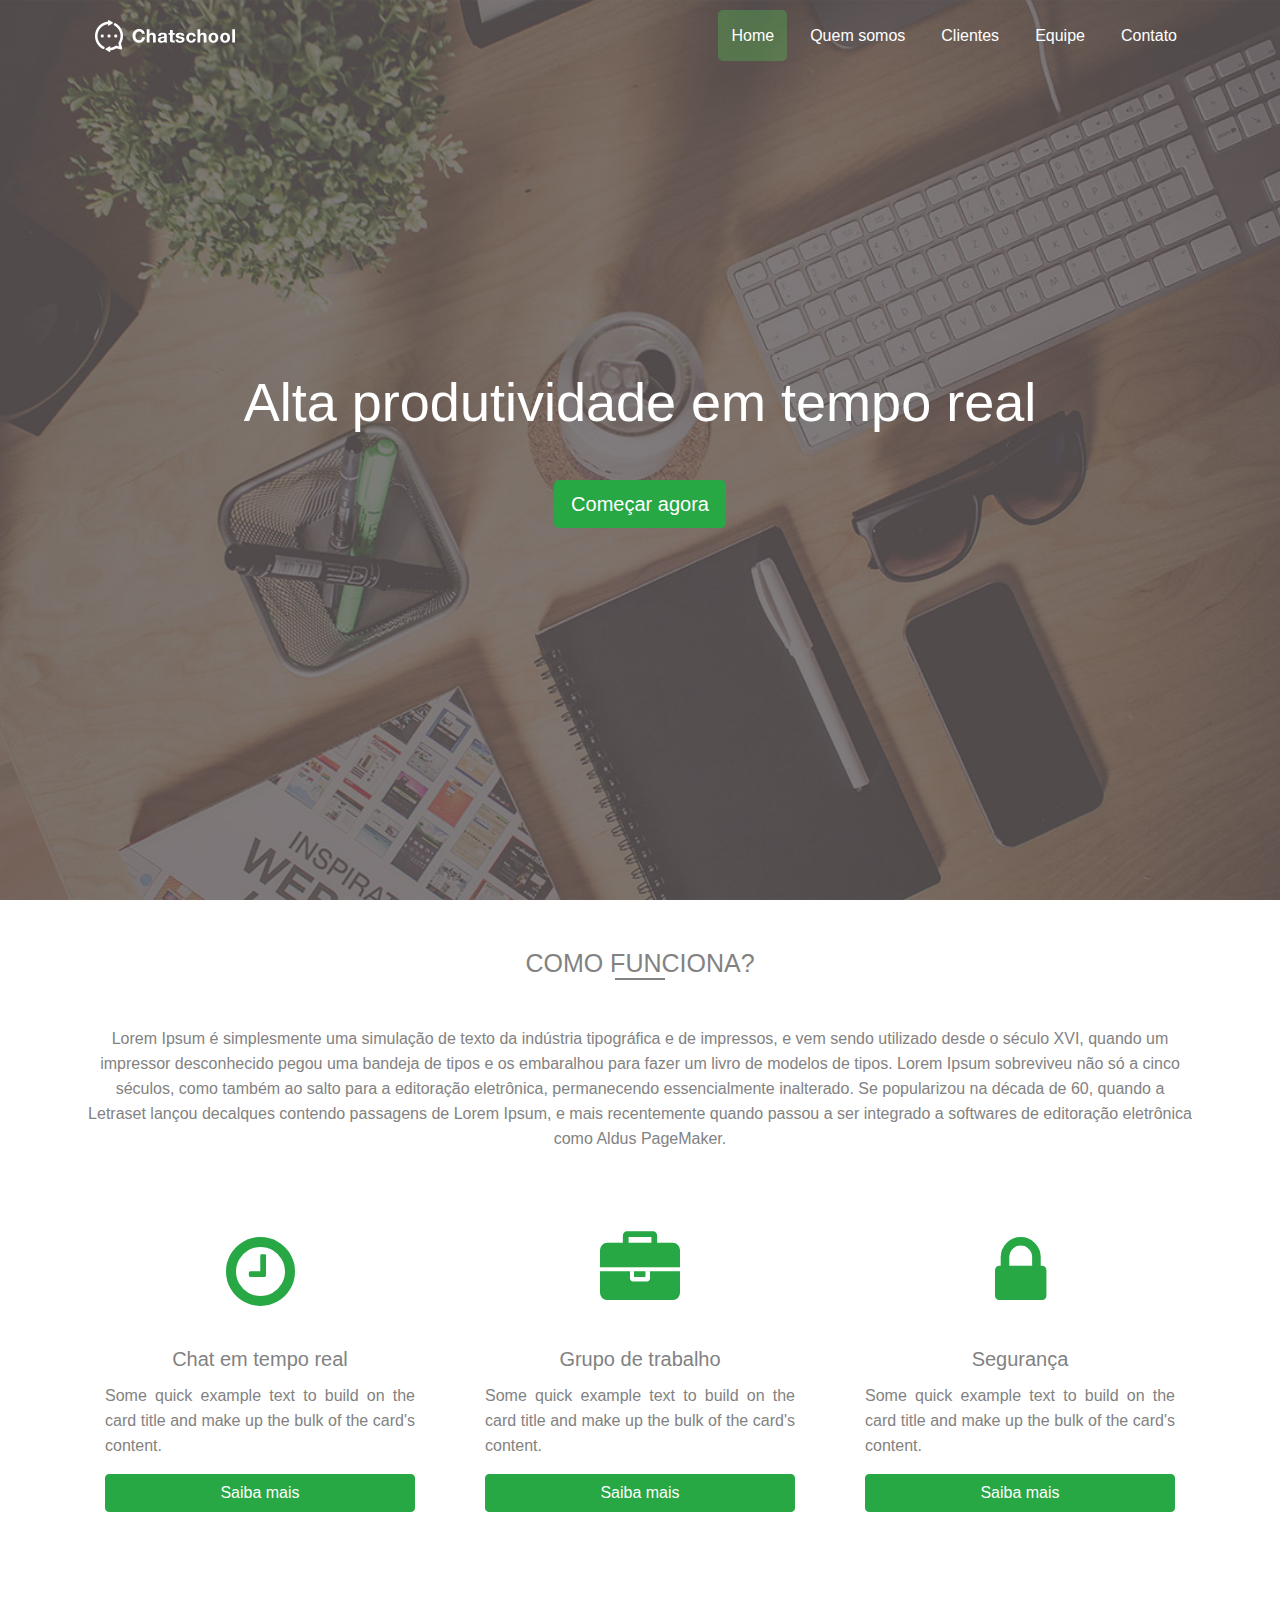
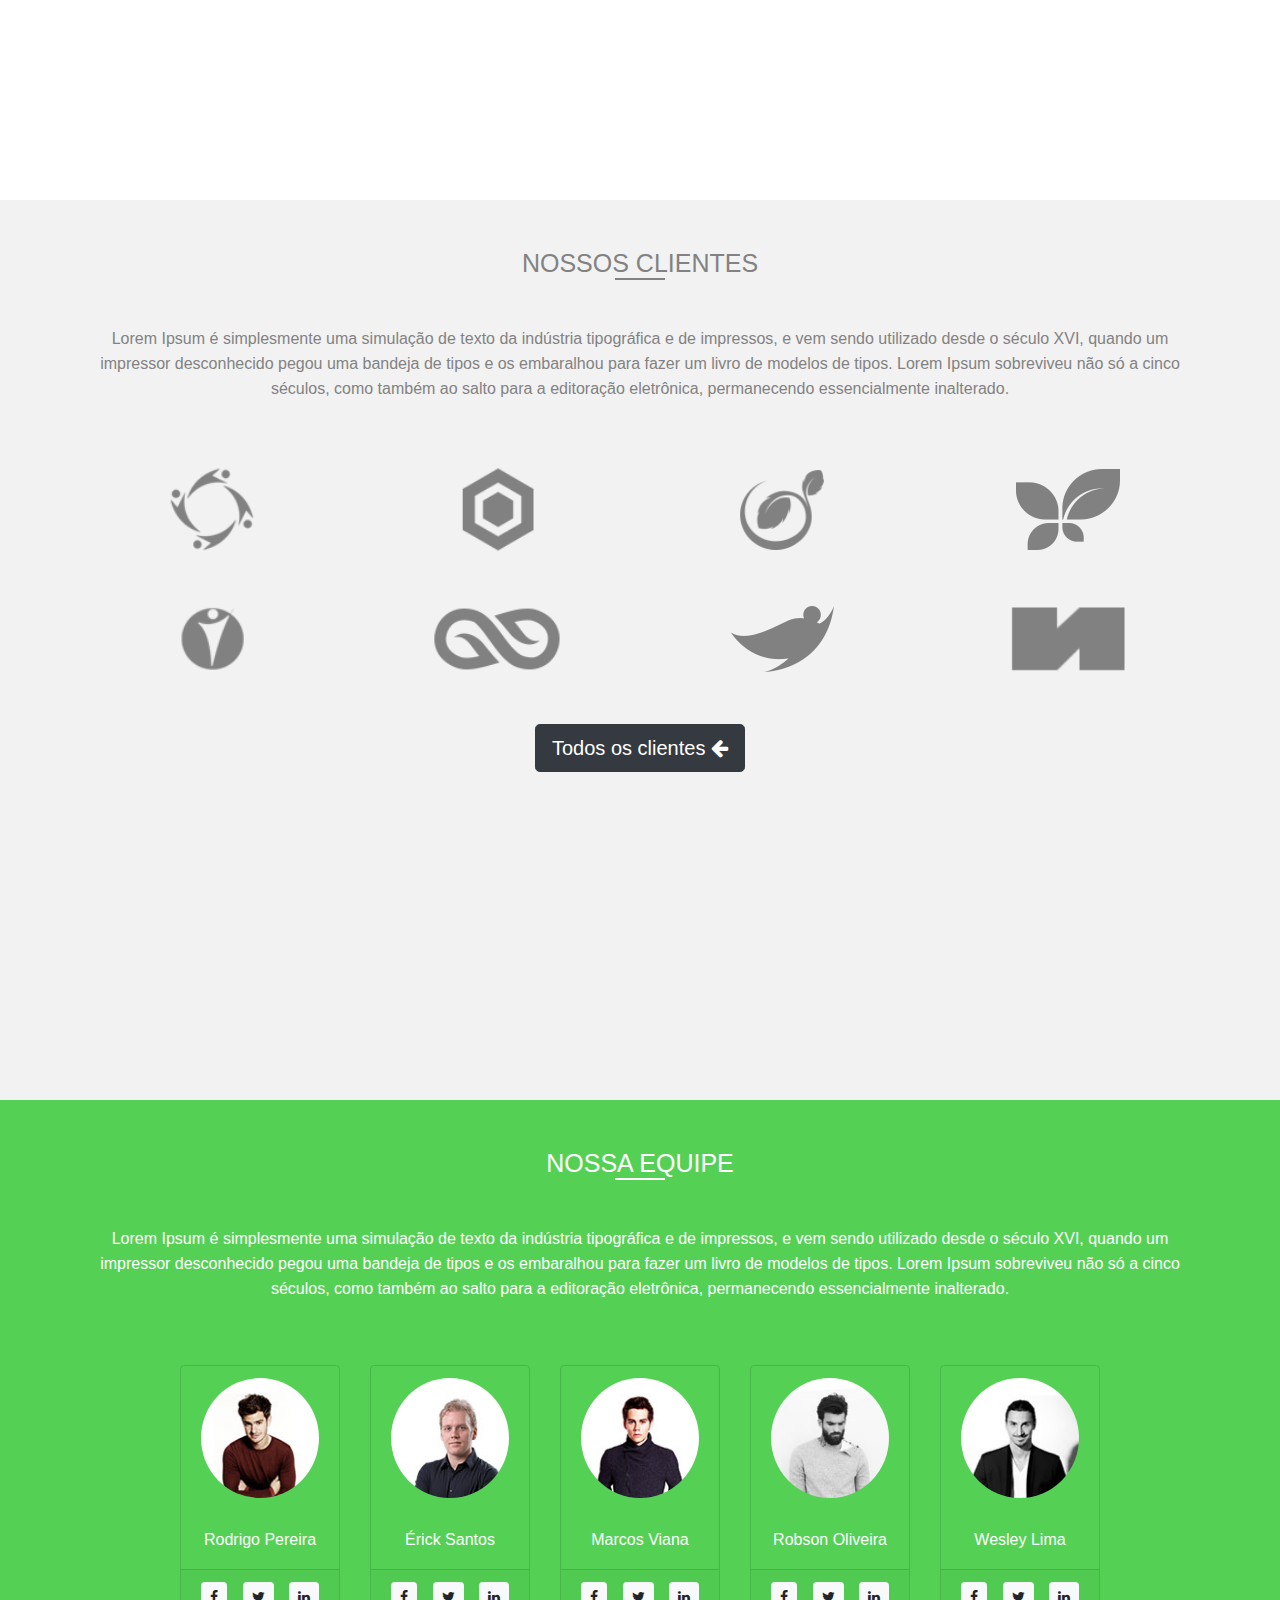
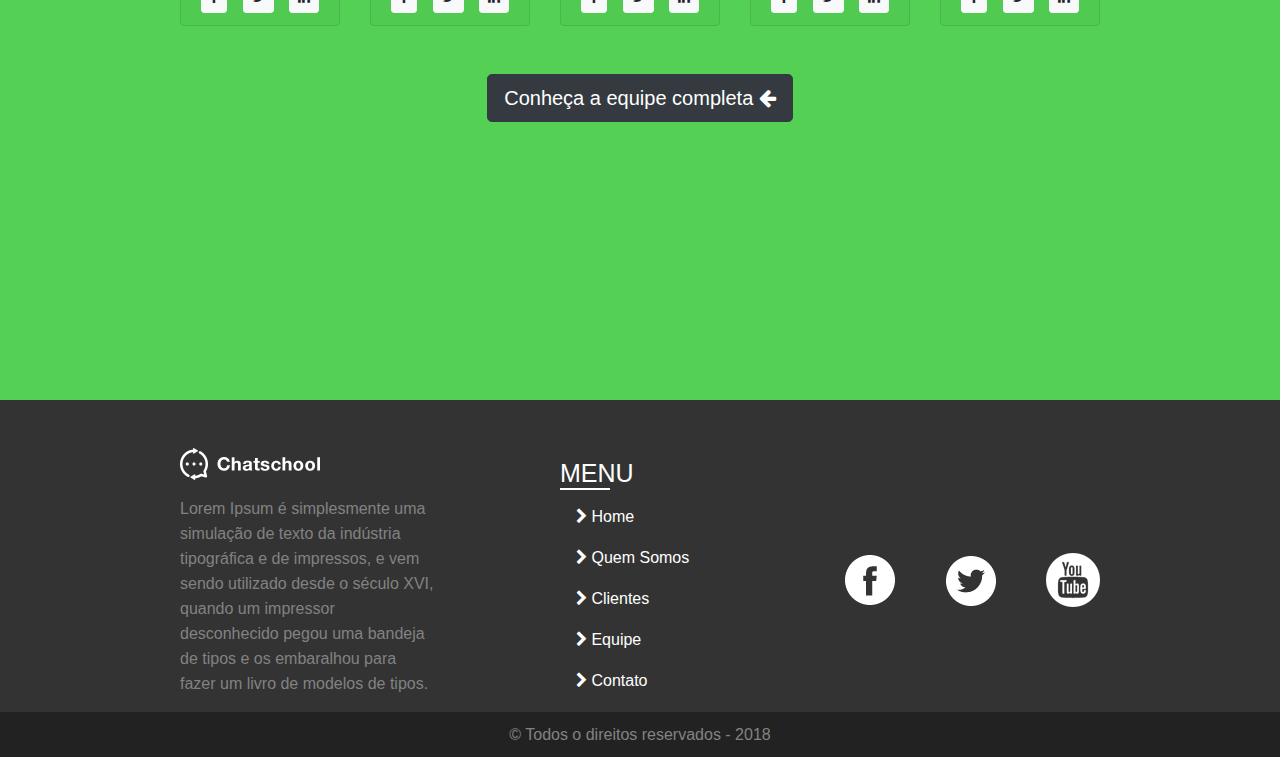
<file: index.html>
<!doctype html>
<html lang="pt-BR">
    <head>

        <meta charset="utf-8">
        <meta http-equiv="X-UA-Compatible" content="IE=edge">

        <title>Chat School</title>

        <meta name="description" content="">
        <meta name="viewport" content="width=device-width, initial-scale=1">

        <link rel="stylesheet" href="bootstrap/css/bootstrap.min.css">
        <link rel="stylesheet" href="fonts/font-awesome/css/font-awesome.min.css">

        <link rel="stylesheet" href="styles/styles.css">

    </head>
    <body>

        <header id="header-index" class="page-home">

            <nav class="navbar navbar-expand-lg">
                <div class="container">

                    <a class="navbar-brand" href="index.html">
                        <img src="images/logo.png" alt="">
                    </a>

                    <button class="navbar-toggler" type="button" data-toggle="collapse" data-target="#navbarSupportedContent" aria-controls="navbarSupportedContent" aria-expanded="false" aria-label="Toggle navigation">
                        <span class="navbar-toggler-icon"></span>
                    </button>

                    <div class="collapse navbar-collapse" id="navbarSupportedContent">

                        <ul class="navbar-nav ml-auto">

                            <li class="nav-item active">
                                <a class="nav-link" href="index.html">Home</a>
                            </li>

                            <li class="nav-item">
                                <a class="nav-link" href="quem-somos.html">Quem somos</a>
                            </li>

                            <li class="nav-item">
                                <a class="nav-link" href="clientes.html">Clientes</a>
                            </li>

                            <li class="nav-item">
                                <a class="nav-link" href="equipe.html">Equipe</a>
                            </li>

                            <li class="nav-item">
                                <a class="nav-link" href="contato.html">Contato</a>
                            </li>

                        </ul>

                    </div><!-- .collapse .navbar-collapse #navbarSupportedContent -->
                </div><!-- .container -->
            </nav>

            <div class="col-12 title">
                <h1 class="mb-5">Alta produtividade em tempo real</h1>
                <a class="btn btn-success btn-lg">Começar agora</a>
            </div>

        </header>

        <section id="how-it-works">
            <div class="container">
                <div class="row">
                    <div class="col-xs-12 col-sm-12 col-md-12">
                        <h2 class="mt-5 mb-5 heading-custom heading-custom-center">Como funciona?</h2>
                        <div class="row mb-5">
                            <div class="col-xs-12 col-sm-12 col-md-12">
                                <p class="text-center">Lorem Ipsum é simplesmente uma simulação de texto da indústria tipográfica e de impressos, e vem sendo utilizado desde o século XVI, quando um impressor desconhecido pegou uma bandeja de tipos e os embaralhou para fazer um livro de modelos de tipos. Lorem Ipsum sobreviveu não só a cinco séculos, como também ao salto para a editoração eletrônica, permanecendo essencialmente inalterado. Se popularizou na década de 60, quando a Letraset lançou decalques contendo passagens de Lorem Ipsum, e mais recentemente quando passou a ser integrado a softwares de editoração eletrônica como Aldus PageMaker.</p>
                            </div>
                        </div>
                        <div class="row">
                            <div class="col-4">
                                <div class="card border-0">
                                    <span class="fa fa-clock-o fa-5x text-center mb-3 mt-3 text-success"></span>
                                    <div class="card-body">
                                        <h5 class="card-title text-center">Chat em tempo real</h5>
                                        <p class="card-text text-justify">Some quick example text to build on the card title and make up the bulk of the card's content.</p>
                                        <a href="#" class="btn btn-success btn-block">Saiba mais</a>
                                    </div>
                                </div>
                            </div>
                            <div class="col-4">
                                <div class="card border-0">
                                    <span class="fa fa-briefcase fa-5x text-center mb-3 mt-3 text-success"></span>
                                    <div class="card-body">
                                        <h5 class="card-title text-center">Grupo de trabalho</h5>
                                        <p class="card-text text-justify">Some quick example text to build on the card title and make up the bulk of the card's content.</p>
                                        <a href="#" class="btn btn-success btn-block">Saiba mais</a>
                                    </div>
                                </div>
                            </div>
                            <div class="col-4">
                                <div class="card border-0">
                                    <span class="fa fa-lock fa-5x text-center mb-3 mt-3 text-success"></span>
                                    <div class="card-body">
                                        <h5 class="card-title text-center">Segurança</h5>
                                        <p class="card-text text-justify">Some quick example text to build on the card title and make up the bulk of the card's content.</p>
                                        <a href="#" class="btn btn-success btn-block">Saiba mais</a>
                                    </div>
                                </div>
                            </div>
                        </div>
                    </div>
                </div>
            </div>
        </section>

        <section id="clients">
            <div class="container">
                <div class="row">
                    <div class="col-xs-12 col-sm-12 col-md-12">
                        <h2 class="heading-custom heading-custom heading-custom-center mt-5 mb-5">Nossos clientes</h2>
                        <div class="row mb-5">
                            <div class="col-xs-12 col-sm-12 col-md-12">
                                <p class="text-center">Lorem Ipsum é simplesmente uma simulação de texto da indústria tipográfica e de impressos, e vem sendo utilizado desde o século XVI, quando um impressor desconhecido pegou uma bandeja de tipos e os embaralhou para fazer um livro de modelos de tipos. Lorem Ipsum sobreviveu não só a cinco séculos, como também ao salto para a editoração eletrônica, permanecendo essencialmente inalterado.</p>
                            </div>
                        </div>
                        <div class="row mt-5 mb-5">
                            <div class="col-3 d-flex justify-content-center">
                                <img src="images/clientes/icon1.png" alt="icone clientes">
                            </div>
                            <div class="col-3 d-flex justify-content-center">
                                <img src="images/clientes/icon2.png" alt="icone clientes">
                            </div>
                            <div class="col-3 d-flex justify-content-center">
                                <img src="images/clientes/icon3.png" alt="icone clientes">
                            </div>
                            <div class="col-3 d-flex justify-content-center">
                                <img src="images/clientes/icon4.png" alt="icone clientes">
                            </div>
                        </div>

                        <div class="row mt-5 mb-5">
                            <div class="col-3 d-flex justify-content-center">
                                <img src="images/clientes/icon5.png" alt="icone clientes">
                            </div>
                            <div class="col-3 d-flex justify-content-center">
                                <img src="images/clientes/icon6.png" alt="icone clientes">
                            </div>
                            <div class="col-3 d-flex justify-content-center">
                                <img src="images/clientes/icon7.png" alt="icone clientes">
                            </div>
                            <div class="col-3 d-flex justify-content-center">
                                <img src="images/clientes/icon8.png" alt="icone clientes">
                            </div>
                        </div>

                        <div class="row mt-5">
                            <div class="col-12 d-flex justify-content-center">
                                <a href="clientes.html" title="" class="btn btn-dark btn-lg">Todos os clientes <i class="fa fa-arrow-left"></i></a>
                            </div>
                        </div>

                    </div>
                </div>
            </div>
        </section>

        <section id="team">
            <div class="container">
                <div class="row">
                    <div class="col-xs-12 col-sm-12 col-md-12">
                        <h2 class="heading-custom heading-custom-center heading-custom-white mt-5 mb-5">Nossa equipe</h2>
                        <div class="row mb-5">
                            <div class="col-xs-12 col-sm-12 col-md-12">
                                <p class="text-center">Lorem Ipsum é simplesmente uma simulação de texto da indústria tipográfica e de impressos, e vem sendo utilizado desde o século XVI, quando um impressor desconhecido pegou uma bandeja de tipos e os embaralhou para fazer um livro de modelos de tipos. Lorem Ipsum sobreviveu não só a cinco séculos, como também ao salto para a editoração eletrônica, permanecendo essencialmente inalterado.</p>
                            </div>
                        </div>
                        <div class="row d-flex justify-content-center">
                            <div class="col-2">
                                <div class="card border-1 bg-transparent">
                                    <div class="card-header bg-transparent border-0">
                                        <img src="images/team/team1.jpg" alt="icone clientes" class="img-fluid rounded-circle">
                                    </div>
                                    <div class="card-body">
                                        <h6 class="card-title mb-0 text-center">Rodrigo Pereira</h6>
                                    </div>
                                    <div class="card-footer d-flex justify-content-between">
                                        <a href="#" class="btn btn-light btn-sm"><i class="fa fa-facebook"></i></a>
                                        <a href="#" class="btn btn-light btn-sm"><i class="fa fa-twitter"></i></a>
                                        <a href="#" class="btn btn-light btn-sm"><i class="fa fa-linkedin"></i></a>
                                    </div>
                                </div>
                            </div>
                            <div class="col-2">
                                <div class="card border-1 bg-transparent">
                                    <div class="card-header bg-transparent border-0">
                                        <img src="images/team/team2.jpg" alt="icone clientes" class="img-fluid rounded-circle">
                                    </div>
                                    <div class="card-body">
                                        <h6 class="card-title mb-0 text-center">Érick Santos</h6>
                                    </div>
                                    <div class="card-footer d-flex justify-content-between">
                                        <a href="#" class="btn btn-light btn-sm"><i class="fa fa-facebook"></i></a>
                                        <a href="#" class="btn btn-light btn-sm"><i class="fa fa-twitter"></i></a>
                                        <a href="#" class="btn btn-light btn-sm"><i class="fa fa-linkedin"></i></a>
                                    </div>
                                </div>
                            </div>
                            <div class="col-2">
                                <div class="card border-1 bg-transparent">
                                    <div class="card-header bg-transparent border-0">
                                        <img src="images/team/team3.jpg" alt="icone clientes" class="img-fluid rounded-circle">
                                    </div>
                                    <div class="card-body">
                                        <h6 class="card-title mb-0 text-center">Marcos Viana</h6>
                                    </div>
                                    <div class="card-footer d-flex justify-content-between">
                                        <a href="#" class="btn btn-light btn-sm"><i class="fa fa-facebook"></i></a>
                                        <a href="#" class="btn btn-light btn-sm"><i class="fa fa-twitter"></i></a>
                                        <a href="#" class="btn btn-light btn-sm"><i class="fa fa-linkedin"></i></a>
                                    </div>
                                </div>
                            </div>
                            <div class="col-2">
                                <div class="card border-1 bg-transparent">
                                    <div class="card-header bg-transparent border-0">
                                        <img src="images/team/team4.jpg" alt="icone clientes" class="img-fluid rounded-circle">
                                    </div>
                                    <div class="card-body">
                                        <h6 class="card-title mb-0 text-center">Robson Oliveira</h6>
                                    </div>
                                    <div class="card-footer d-flex justify-content-between">
                                        <a href="#" class="btn btn-light btn-sm"><i class="fa fa-facebook"></i></a>
                                        <a href="#" class="btn btn-light btn-sm"><i class="fa fa-twitter"></i></a>
                                        <a href="#" class="btn btn-light btn-sm"><i class="fa fa-linkedin"></i></a>
                                    </div>
                                </div>
                            </div>
                            <div class="col-2">
                                <div class="card border-1 bg-transparent">
                                    <div class="card-header bg-transparent border-0">
                                        <img src="images/team/team5.jpg" alt="icone clientes" class="img-fluid rounded-circle">
                                    </div>
                                    <div class="card-body">
                                        <h6 class="card-title mb-0 text-center">Wesley Lima</h6>
                                    </div>
                                    <div class="card-footer d-flex justify-content-between">
                                        <a href="#" class="btn btn-light btn-sm"><i class="fa fa-facebook"></i></a>
                                        <a href="#" class="btn btn-light btn-sm"><i class="fa fa-twitter"></i></a>
                                        <a href="#" class="btn btn-light btn-sm"><i class="fa fa-linkedin"></i></a>
                                    </div>
                                </div>
                            </div>
                        </div>

                        <div class="row mt-5">
                            <div class="col-12 d-flex justify-content-center">
                                <a href="equipe.html" title="" class="btn btn-dark btn-lg">Conheça a equipe completa <i class="fa fa-arrow-left"></i></a>
                            </div>
                        </div>

                    </div>
                </div>
            </div>
        </section>

        <footer id="footer" class="pt-5 pb-0">
            <div class="container">
                <div class="row">

                    <div class="col-3 offset-1">
                        <p><a href="" title=""><img src="images/logo.png" alt="Logo da Chatschool"></a></p>
                        <p class="text-left">Lorem Ipsum é simplesmente uma simulação de texto da indústria tipográfica e de impressos, e vem sendo utilizado desde o século XVI, quando um impressor desconhecido pegou uma bandeja de tipos e os embaralhou para fazer um livro de modelos de tipos.</p>
                    </div>

                    <div class="col-3 offset-1">
                        <h2 class="heading-custom heading-custom-left heading-custom-white mb-0">Menu</h2>
                        <nav class="navbar">
                            <ul class="navbar-nav">
                                <li class="nav-item">
                                    <a href="index.html" class="nav-link text-white"><span class="fa fa-chevron-right"></span> Home</a>
                                </li>
                                <li class="nav-item">
                                    <a href="quem-somos.html" class="nav-link text-white"><span class="fa fa-chevron-right"></span> Quem Somos</a>
                                </li>
                                <li class="nav-item">
                                    <a href="clientes.html" class="nav-link text-white"><span class="fa fa-chevron-right"></span> Clientes</a>
                                </li>
                                <li class="nav-item">
                                    <a href="equipe.html" class="nav-link text-white"><span class="fa fa-chevron-right"></span> Equipe</a>
                                </li>
                                <li class="nav-item">
                                    <a href="contato.html" class="nav-link text-white"><span class="fa fa-chevron-right"></span> Contato</a>
                                </li>
                            </ul>
                        </nav>
                    </div>

                    <div class="col-3 social d-flex align-items-center justify-content-between">
                        <a href="" title=""><img src="images/social-facebook.png" alt=""></a>
                        <a href="" title=""><img src="images/social-twitter.png" alt=""></a>
                        <a href="" title=""><img src="images/social-youtube.png" alt=""></a>
                    </div>

                </div>
            </div>
            <div id="copyright">
                &copy; Todos o direitos reservados - 2018
            </div>
        </footer>

        <!-- The scroll to top feature -->

        <div class="scroll-top-wrapper ">
            <span class="scroll-top-inner">
                <i class="fa fa-2x fa-arrow-circle-up"></i>
            </span>
        </div>

        <!-- Google Analytics: change UA-XXXXX-X to be your site's ID. -->
        <script>
            (function (b, o, i, l, e, r) {
                b.GoogleAnalyticsObject = l;
                b[l] || (b[l] =
                        function () {
                            (b[l].q = b[l].q || []).push(arguments)
                        });
                b[l].l = +new Date;
                e = o.createElement(i);
                r = o.getElementsByTagName(i)[0];
                e.src = '//www.google-analytics.com/analytics.js';
                r.parentNode.insertBefore(e, r)
            }(window, document, 'script', 'ga'));
            ga('create', 'UA-XXXXX-X', 'auto');
            ga('send', 'pageview');
        </script>

        <script src="scripts/jquery/jquery.min.js"></script>
        <script src="bootstrap/js/bootstrap.min.js"></script>

        <script src="scripts/app.js"></script>
        <script src="scripts/script.js"></script>

    </body>
</html>
</file>
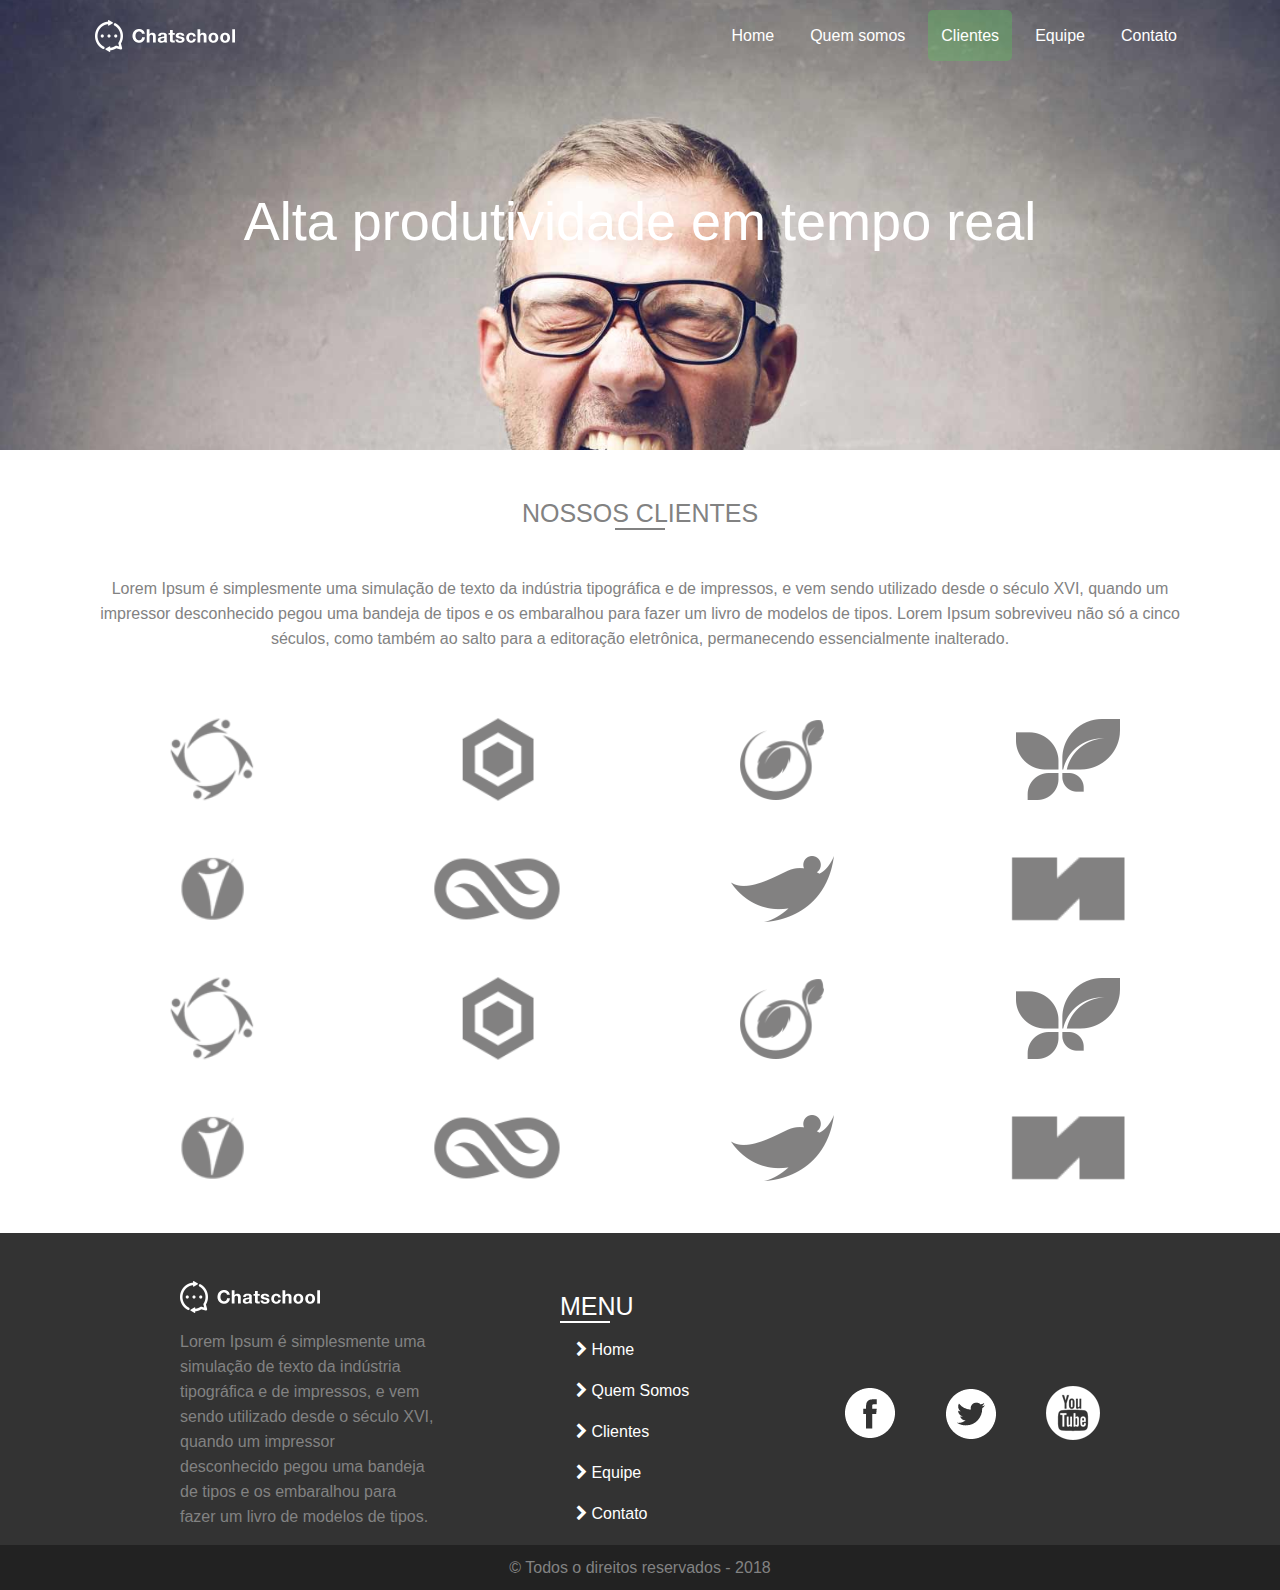
<file: clientes.html>
<!doctype html>
<html lang="pt-BR">
    <head>

        <meta charset="utf-8">
        <meta http-equiv="X-UA-Compatible" content="IE=edge">

        <title>Clientes - Chat School</title>

        <meta name="description" content="">
        <meta name="viewport" content="width=device-width, initial-scale=1">

        <link rel="stylesheet" href="bootstrap/css/bootstrap.min.css">
        <link rel="stylesheet" href="fonts/font-awesome/css/font-awesome.min.css">

        <link rel="stylesheet" href="styles/styles.css">

    </head>
    <body>

        <header id="header-clients" class="page-clients">

            <nav class="navbar navbar-expand-lg">
                <div class="container">

                    <a class="navbar-brand" href="index.html">
                        <img src="images/logo.png" alt="">
                    </a>

                    <button class="navbar-toggler" type="button" data-toggle="collapse" data-target="#navbarSupportedContent" aria-controls="navbarSupportedContent" aria-expanded="false" aria-label="Toggle navigation">
                        <span class="navbar-toggler-icon"></span>
                    </button>

                    <div class="collapse navbar-collapse" id="navbarSupportedContent">

                        <ul class="navbar-nav ml-auto">

                            <li class="nav-item">
                                <a class="nav-link" href="index.html">Home</a>
                            </li>

                            <li class="nav-item">
                                <a class="nav-link" href="quem-somos.html">Quem somos</a>
                            </li>

                            <li class="nav-item active">
                                <a class="nav-link" href="clientes.html">Clientes</a>
                            </li>

                            <li class="nav-item">
                                <a class="nav-link" href="equipe.html">Equipe</a>
                            </li>

                            <li class="nav-item">
                                <a class="nav-link" href="contato.html">Contato</a>
                            </li>

                        </ul>

                    </div><!-- .collapse .navbar-collapse #navbarSupportedContent -->
                </div><!-- .container -->
            </nav>

            <div class="col-12 title">
                <h1>Alta produtividade em tempo real</h1>
            </div>

        </header>

        <section class="bg-white">
            <div class="container">
                <div class="row">
                    <div class="col-xs-12 col-sm-12 col-md-12">
                        <h2 class="heading-custom heading-custom heading-custom-center mt-5 mb-5">Nossos clientes</h2>
                        <div class="row mb-5">
                            <div class="col-xs-12 col-sm-12 col-md-12">
                                <p class="text-center">Lorem Ipsum é simplesmente uma simulação de texto da indústria tipográfica e de impressos, e vem sendo utilizado desde o século XVI, quando um impressor desconhecido pegou uma bandeja de tipos e os embaralhou para fazer um livro de modelos de tipos. Lorem Ipsum sobreviveu não só a cinco séculos, como também ao salto para a editoração eletrônica, permanecendo essencialmente inalterado.</p>
                            </div>
                        </div>
                        <div class="row mt-5 mb-5">
                            <div class="col-3 d-flex justify-content-center">
                                <img src="images/clientes/icon1.png" alt="icone clientes">
                            </div>
                            <div class="col-3 d-flex justify-content-center">
                                <img src="images/clientes/icon2.png" alt="icone clientes">
                            </div>
                            <div class="col-3 d-flex justify-content-center">
                                <img src="images/clientes/icon3.png" alt="icone clientes">
                            </div>
                            <div class="col-3 d-flex justify-content-center">
                                <img src="images/clientes/icon4.png" alt="icone clientes">
                            </div>
                        </div>

                        <div class="row mt-5 mb-5">
                            <div class="col-3 d-flex justify-content-center">
                                <img src="images/clientes/icon5.png" alt="icone clientes">
                            </div>
                            <div class="col-3 d-flex justify-content-center">
                                <img src="images/clientes/icon6.png" alt="icone clientes">
                            </div>
                            <div class="col-3 d-flex justify-content-center">
                                <img src="images/clientes/icon7.png" alt="icone clientes">
                            </div>
                            <div class="col-3 d-flex justify-content-center">
                                <img src="images/clientes/icon8.png" alt="icone clientes">
                            </div>
                        </div>
                        
                        <div class="row mt-5 mb-5">
                            <div class="col-3 d-flex justify-content-center">
                                <img src="images/clientes/icon1.png" alt="icone clientes">
                            </div>
                            <div class="col-3 d-flex justify-content-center">
                                <img src="images/clientes/icon2.png" alt="icone clientes">
                            </div>
                            <div class="col-3 d-flex justify-content-center">
                                <img src="images/clientes/icon3.png" alt="icone clientes">
                            </div>
                            <div class="col-3 d-flex justify-content-center">
                                <img src="images/clientes/icon4.png" alt="icone clientes">
                            </div>
                        </div>
                        
                        <div class="row mt-5 mb-5">
                            <div class="col-3 d-flex justify-content-center">
                                <img src="images/clientes/icon5.png" alt="icone clientes">
                            </div>
                            <div class="col-3 d-flex justify-content-center">
                                <img src="images/clientes/icon6.png" alt="icone clientes">
                            </div>
                            <div class="col-3 d-flex justify-content-center">
                                <img src="images/clientes/icon7.png" alt="icone clientes">
                            </div>
                            <div class="col-3 d-flex justify-content-center">
                                <img src="images/clientes/icon8.png" alt="icone clientes">
                            </div>
                        </div>

                    </div>
                </div>
            </div>
        </section>

        <footer id="footer" class="pt-5 pb-0">
            <div class="container">
                <div class="row">

                    <div class="col-3 offset-1">
                        <p><a href="" title=""><img src="images/logo.png" alt="Logo da Chatschool"></a></p>
                        <p class="text-left">Lorem Ipsum é simplesmente uma simulação de texto da indústria tipográfica e de impressos, e vem sendo utilizado desde o século XVI, quando um impressor desconhecido pegou uma bandeja de tipos e os embaralhou para fazer um livro de modelos de tipos.</p>
                    </div>

                    <div class="col-3 offset-1">
                        <h2 class="heading-custom heading-custom-left heading-custom-white mb-0">Menu</h2>
                        <nav class="navbar">
                            <ul class="navbar-nav">
                                <li class="nav-item">
                                    <a href="index.html" class="nav-link text-white"><span class="fa fa-chevron-right"></span> Home</a>
                                </li>
                                <li class="nav-item">
                                    <a href="quem-somos.html" class="nav-link text-white"><span class="fa fa-chevron-right"></span> Quem Somos</a>
                                </li>
                                <li class="nav-item">
                                    <a href="clientes.html" class="nav-link text-white"><span class="fa fa-chevron-right"></span> Clientes</a>
                                </li>
                                <li class="nav-item">
                                    <a href="equipe.html" class="nav-link text-white"><span class="fa fa-chevron-right"></span> Equipe</a>
                                </li>
                                <li class="nav-item">
                                    <a href="contato.html" class="nav-link text-white"><span class="fa fa-chevron-right"></span> Contato</a>
                                </li>
                            </ul>
                        </nav>
                    </div>

                    <div class="col-3 social d-flex align-items-center justify-content-between">
                        <a href="" title=""><img src="images/social-facebook.png" alt=""></a>
                        <a href="" title=""><img src="images/social-twitter.png" alt=""></a>
                        <a href="" title=""><img src="images/social-youtube.png" alt=""></a>
                    </div>

                </div>
            </div>
            <div id="copyright">
                &copy; Todos o direitos reservados - 2018
            </div>
        </footer>
        
        <!-- The scroll to top feature -->

        <div class="scroll-top-wrapper ">
            <span class="scroll-top-inner">
                <i class="fa fa-2x fa-arrow-circle-up"></i>
            </span>
        </div>

        <!-- Google Analytics: change UA-XXXXX-X to be your site's ID. -->
        <script>
            (function (b, o, i, l, e, r) {
                b.GoogleAnalyticsObject = l;
                b[l] || (b[l] =
                        function () {
                            (b[l].q = b[l].q || []).push(arguments)
                        });
                b[l].l = +new Date;
                e = o.createElement(i);
                r = o.getElementsByTagName(i)[0];
                e.src = '//www.google-analytics.com/analytics.js';
                r.parentNode.insertBefore(e, r)
            }(window, document, 'script', 'ga'));
            ga('create', 'UA-XXXXX-X', 'auto');
            ga('send', 'pageview');
        </script>

        <script src="scripts/jquery/jquery.min.js"></script>
        <script src="bootstrap/js/bootstrap.min.js"></script>

        <script src="scripts/app.js"></script>
        <script src="scripts/script.js"></script>

    </body>
</html>
</file>
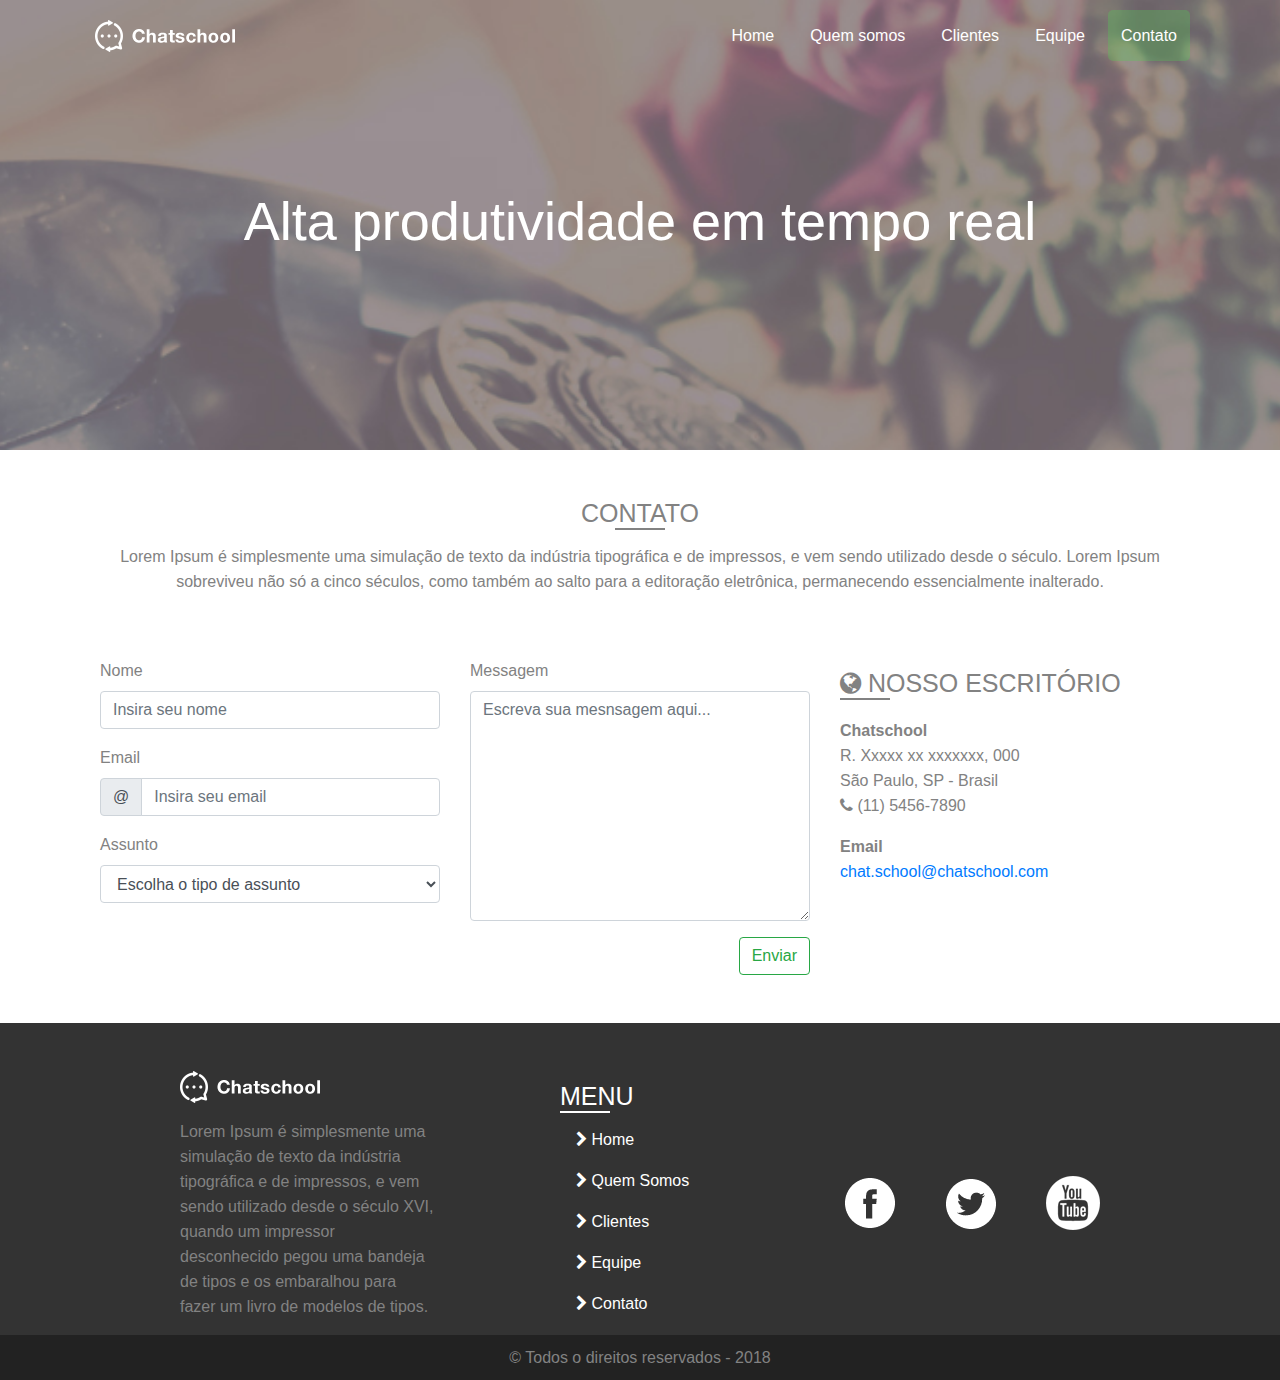
<file: contato.html>
<!doctype html>
<html lang="pt-BR">
    <head>

        <meta charset="utf-8">
        <meta http-equiv="X-UA-Compatible" content="IE=edge">

        <title>Contato - Chat School</title>

        <meta name="description" content="">
        <meta name="viewport" content="width=device-width, initial-scale=1">

        <link rel="stylesheet" href="bootstrap/css/bootstrap.min.css">
        <link rel="stylesheet" href="fonts/font-awesome/css/font-awesome.min.css">

        <link rel="stylesheet" href="styles/styles.css">

    </head>
    <body>

        <header id="header-contact" class="page-contact">

            <nav class="navbar navbar-expand-lg">
                <div class="container">

                    <a class="navbar-brand" href="index.html">
                        <img src="images/logo.png" alt="">
                    </a>

                    <button class="navbar-toggler" type="button" data-toggle="collapse" data-target="#navbarSupportedContent" aria-controls="navbarSupportedContent" aria-expanded="false" aria-label="Toggle navigation">
                        <span class="navbar-toggler-icon"></span>
                    </button>

                    <div class="collapse navbar-collapse" id="navbarSupportedContent">

                        <ul class="navbar-nav ml-auto">

                            <li class="nav-item">
                                <a class="nav-link" href="index.html">Home</a>
                            </li>

                            <li class="nav-item">
                                <a class="nav-link" href="quem-somos.html">Quem somos</a>
                            </li>

                            <li class="nav-item">
                                <a class="nav-link" href="clientes.html">Clientes</a>
                            </li>

                            <li class="nav-item">
                                <a class="nav-link" href="equipe.html">Equipe</a>
                            </li>

                            <li class="nav-item active">
                                <a class="nav-link" href="contato.html">Contato</a>
                            </li>

                        </ul>

                    </div><!-- .collapse .navbar-collapse #navbarSupportedContent -->
                </div><!-- .container -->
            </nav>

            <div class="col-12 title">
                <h1>Alta produtividade em tempo real</h1>
            </div>

        </header>

        <section class="bg-transparent mb-5">
            <div class="container">
                <div class="row">
                    <div class="col-xs-12 col-sm-12 col-md-12">
                        <h2 class="heading-custom heading-custom-center mt-5 mb-3">Contato</h2>
                        <div class="row mb-5">
                            <div class="col-xs-12 col-sm-12 col-md-12">
                                <p class="text-center">Lorem Ipsum é simplesmente uma simulação de texto da indústria tipográfica e de impressos, e vem sendo utilizado desde o século. Lorem Ipsum sobreviveu não só a cinco séculos, como também ao salto para a editoração eletrônica, permanecendo essencialmente inalterado.</p>
                            </div>
                        </div>

                        <div class="container">
                            <div class="row">
                                <div class="col-md-8">
                                    <form>
                                        <div class="row">
                                            <div class="col-md-6">
                                                <div class="form-group">
                                                    <label for="name">
                                                        Nome</label>
                                                    <input type="text" class="form-control" id="name" placeholder="Insira seu nome" required="required" />
                                                </div>
                                                <div class="form-group">
                                                    <label for="email">
                                                        Email</label>
                                                    <div class="input-group">
                                                        <div class="input-group-prepend">
                                                            <div class="input-group-text">@</div>
                                                        </div>
                                                        <input type="email" class="form-control" id="email" placeholder="Insira seu email" required="required" /></div>
                                                </div>
                                                <div class="form-group">
                                                    <label for="subject">
                                                        Assunto</label>
                                                    <select id="subject" name="subject" class="form-control" required="required">
                                                        <option value="na" selected="">Escolha o tipo de assunto</option>
                                                        <option value="service">Serviços</option>
                                                        <option value="suggestions">Sugestões</option>
                                                        <option value="product">Produto</option>
                                                    </select>
                                                </div>
                                            </div>
                                            <div class="col-md-6">
                                                <div class="form-group">
                                                    <label for="name">
                                                        Messagem</label>
                                                    <textarea name="message" id="message" class="form-control" rows="9" cols="25" required="required"
                                                              placeholder="Escreva sua mesnsagem aqui..."></textarea>
                                                </div>
                                            </div>
                                            <div class="col-md-12">
                                                <button type="submit" class="btn btn-outline-success pull-right" id="btnContactUs">
                                                    Enviar</button>
                                            </div>
                                        </div>
                                    </form>

                                </div>
                                <div class="col-md-4">

                                    <h2 class="heading-custom heading-custom-left"><span class="fa fa-globe"></span> Nosso escritório</h2>
                                    <address>
                                        <strong>Chatschool</strong><br>
                                        R. Xxxxx xx xxxxxxx, 000<br>
                                        São Paulo, SP - Brasil<br>
                                        <span class="fa fa-phone"></span> (11) 5456-7890
                                    </address>
                                    <address>
                                        <strong>Email</strong><br>
                                        <a href="mailto:#">chat.school@chatschool.com</a>
                                    </address>

                                </div>
                            </div>
                        </div>


                    </div>
                </div>
            </div>
        </section>

        <footer id="footer" class="pt-5 pb-0">
            <div class="container">
                <div class="row">

                    <div class="col-3 offset-1">
                        <p><a href="" title=""><img src="images/logo.png" alt="Logo da Chatschool"></a></p>
                        <p class="text-left">Lorem Ipsum é simplesmente uma simulação de texto da indústria tipográfica e de impressos, e vem sendo utilizado desde o século XVI, quando um impressor desconhecido pegou uma bandeja de tipos e os embaralhou para fazer um livro de modelos de tipos.</p>
                    </div>

                    <div class="col-3 offset-1">
                        <h2 class="heading-custom heading-custom-left heading-custom-white mb-0">Menu</h2>
                        <nav class="navbar">
                            <ul class="navbar-nav">
                                <li class="nav-item">
                                    <a href="index.html" class="nav-link text-white"><span class="fa fa-chevron-right"></span> Home</a>
                                </li>
                                <li class="nav-item">
                                    <a href="quem-somos.html" class="nav-link text-white"><span class="fa fa-chevron-right"></span> Quem Somos</a>
                                </li>
                                <li class="nav-item">
                                    <a href="clientes.html" class="nav-link text-white"><span class="fa fa-chevron-right"></span> Clientes</a>
                                </li>
                                <li class="nav-item">
                                    <a href="equipe.html" class="nav-link text-white"><span class="fa fa-chevron-right"></span> Equipe</a>
                                </li>
                                <li class="nav-item">
                                    <a href="contato.html" class="nav-link text-white"><span class="fa fa-chevron-right"></span> Contato</a>
                                </li>
                            </ul>
                        </nav>
                    </div>

                    <div class="col-3 social d-flex align-items-center justify-content-between">
                        <a href="" title=""><img src="images/social-facebook.png" alt=""></a>
                        <a href="" title=""><img src="images/social-twitter.png" alt=""></a>
                        <a href="" title=""><img src="images/social-youtube.png" alt=""></a>
                    </div>

                </div>
            </div>
            <div id="copyright">
                &copy; Todos o direitos reservados - 2018
            </div>
        </footer>
        
        <!-- The scroll to top feature -->

        <div class="scroll-top-wrapper ">
            <span class="scroll-top-inner">
                <i class="fa fa-2x fa-arrow-circle-up"></i>
            </span>
        </div>

        <!-- Google Analytics: change UA-XXXXX-X to be your site's ID. -->
        <script>
            (function (b, o, i, l, e, r) {
                b.GoogleAnalyticsObject = l;
                b[l] || (b[l] =
                        function () {
                            (b[l].q = b[l].q || []).push(arguments)
                        });
                b[l].l = +new Date;
                e = o.createElement(i);
                r = o.getElementsByTagName(i)[0];
                e.src = '//www.google-analytics.com/analytics.js';
                r.parentNode.insertBefore(e, r)
            }(window, document, 'script', 'ga'));
            ga('create', 'UA-XXXXX-X', 'auto');
            ga('send', 'pageview');
        </script>

        <script src="scripts/jquery/jquery.min.js"></script>
        <script src="bootstrap/js/bootstrap.min.js"></script>

        <script src="scripts/app.js"></script>
        <script src="scripts/script.js"></script>

    </body>
</html>
</file>
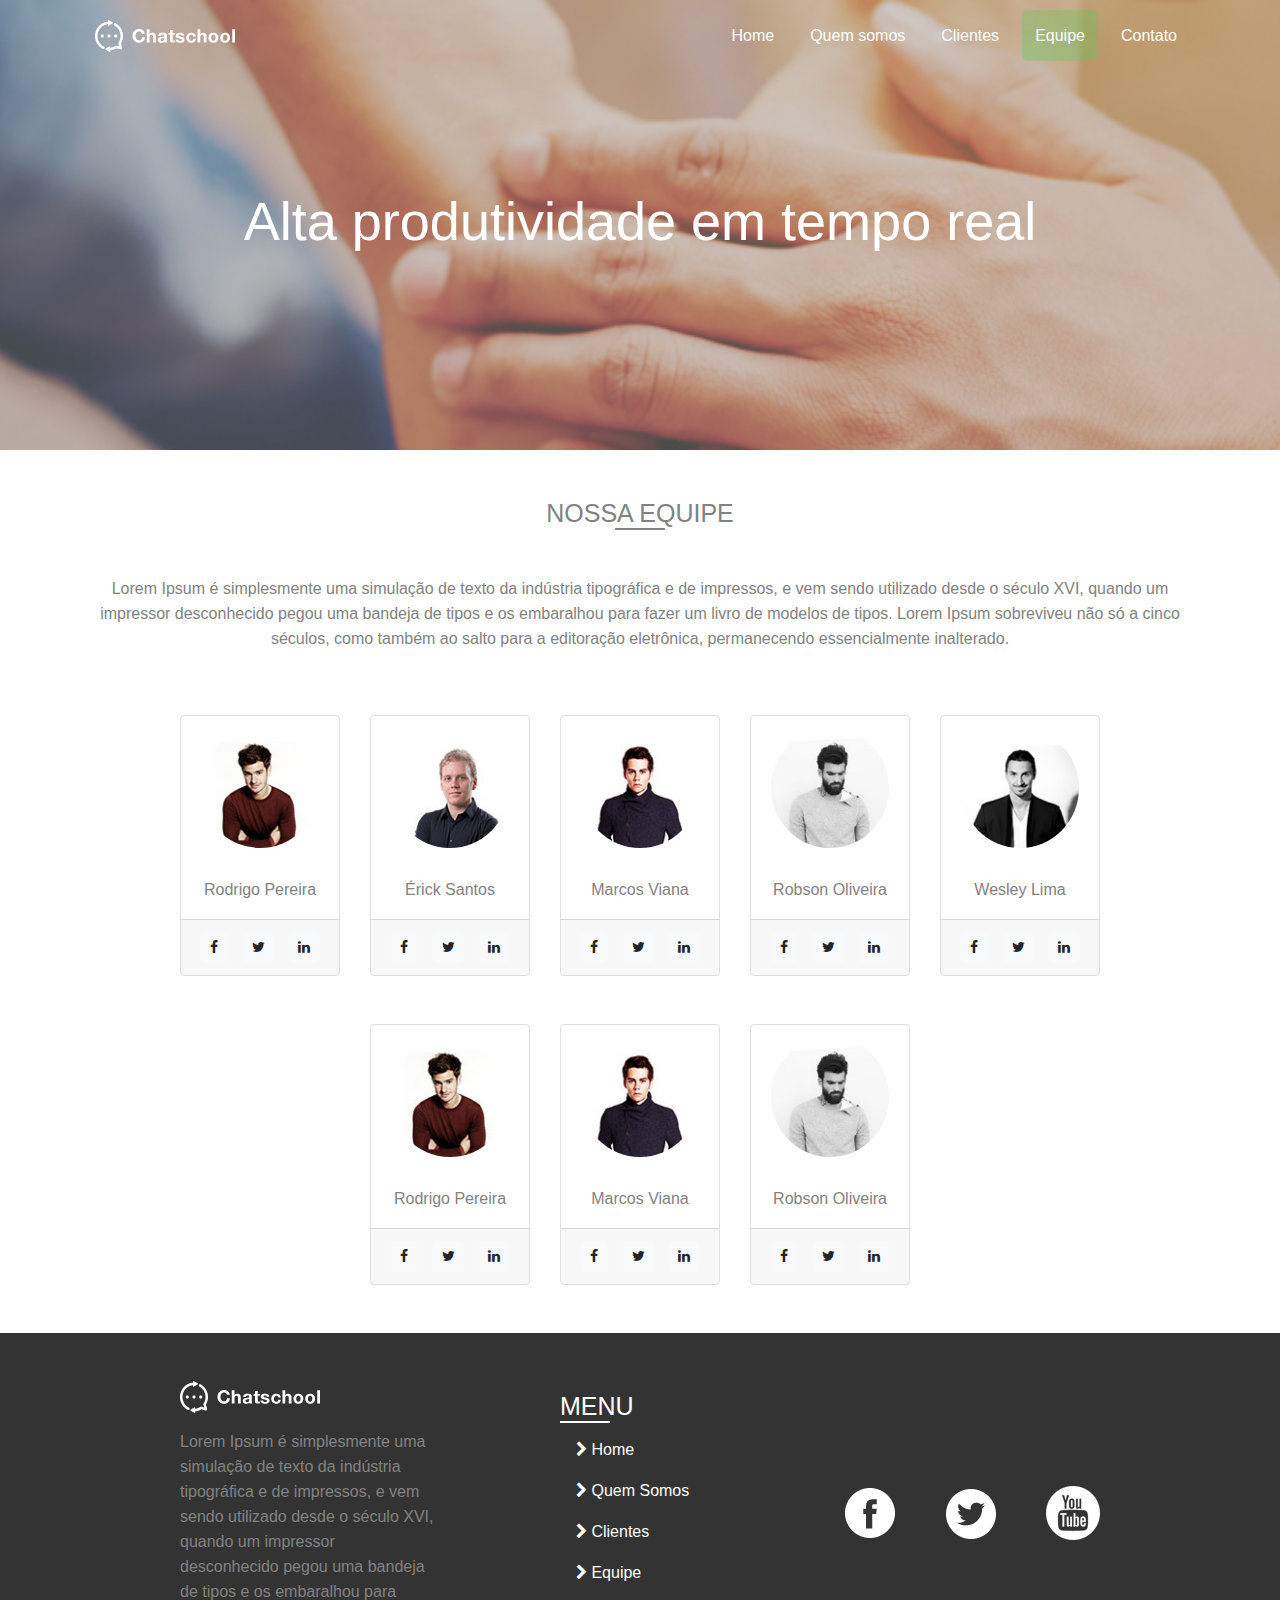
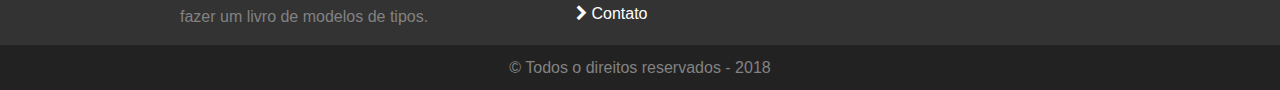
<file: equipe.html>
<!doctype html>
<html lang="pt-BR">
    <head>

        <meta charset="utf-8">
        <meta http-equiv="X-UA-Compatible" content="IE=edge">

        <title>Equipe - Chat School</title>

        <meta name="description" content="">
        <meta name="viewport" content="width=device-width, initial-scale=1">

        <link rel="stylesheet" href="bootstrap/css/bootstrap.min.css">
        <link rel="stylesheet" href="fonts/font-awesome/css/font-awesome.min.css">

        <link rel="stylesheet" href="styles/styles.css">

    </head>
    <body>

        <header id="header-team" class="page-team">

            <nav class="navbar navbar-expand-lg">
                <div class="container">

                    <a class="navbar-brand" href="index.html">
                        <img src="images/logo.png" alt="">
                    </a>

                    <button class="navbar-toggler" type="button" data-toggle="collapse" data-target="#navbarSupportedContent" aria-controls="navbarSupportedContent" aria-expanded="false" aria-label="Toggle navigation">
                        <span class="navbar-toggler-icon"></span>
                    </button>

                    <div class="collapse navbar-collapse" id="navbarSupportedContent">

                        <ul class="navbar-nav ml-auto">

                            <li class="nav-item">
                                <a class="nav-link" href="index.html">Home</a>
                            </li>

                            <li class="nav-item">
                                <a class="nav-link" href="quem-somos.html">Quem somos</a>
                            </li>

                            <li class="nav-item">
                                <a class="nav-link" href="clientes.html">Clientes</a>
                            </li>

                            <li class="nav-item active">
                                <a class="nav-link" href="equipe.html">Equipe</a>
                            </li>

                            <li class="nav-item">
                                <a class="nav-link" href="contato.html">Contato</a>
                            </li>

                        </ul>

                    </div><!-- .collapse .navbar-collapse #navbarSupportedContent -->
                </div><!-- .container -->
            </nav>

            <div class="col-12 title">
                <h1>Alta produtividade em tempo real</h1>
            </div>

        </header>

        <section class="bg-transparent mb-5">
            <div class="container">
                <div class="row">
                    <div class="col-xs-12 col-sm-12 col-md-12">
                        <h2 class="heading-custom heading-custom-center mt-5 mb-5">Nossa equipe</h2>
                        <div class="row mb-5">
                            <div class="col-xs-12 col-sm-12 col-md-12">
                                <p class="text-center">Lorem Ipsum é simplesmente uma simulação de texto da indústria tipográfica e de impressos, e vem sendo utilizado desde o século XVI, quando um impressor desconhecido pegou uma bandeja de tipos e os embaralhou para fazer um livro de modelos de tipos. Lorem Ipsum sobreviveu não só a cinco séculos, como também ao salto para a editoração eletrônica, permanecendo essencialmente inalterado.</p>
                            </div>
                        </div>
                        <div class="row d-flex justify-content-center mb-5">
                            <div class="col-2">
                                <div class="card border-1 bg-transparent">
                                    <div class="card-header bg-transparent border-0">
                                        <img src="images/team/team1.jpg" alt="icone clientes" class="img-fluid rounded-circle">
                                    </div>
                                    <div class="card-body">
                                        <h6 class="card-title mb-0 text-center">Rodrigo Pereira</h6>
                                    </div>
                                    <div class="card-footer d-flex justify-content-between">
                                        <a href="#" class="btn btn-light btn-sm"><i class="fa fa-facebook"></i></a>
                                        <a href="#" class="btn btn-light btn-sm"><i class="fa fa-twitter"></i></a>
                                        <a href="#" class="btn btn-light btn-sm"><i class="fa fa-linkedin"></i></a>
                                    </div>
                                </div>
                            </div>
                            <div class="col-2">
                                <div class="card border-1 bg-transparent">
                                    <div class="card-header bg-transparent border-0">
                                        <img src="images/team/team2.jpg" alt="icone clientes" class="img-fluid rounded-circle">
                                    </div>
                                    <div class="card-body">
                                        <h6 class="card-title mb-0 text-center">Érick Santos</h6>
                                    </div>
                                    <div class="card-footer d-flex justify-content-between">
                                        <a href="#" class="btn btn-light btn-sm"><i class="fa fa-facebook"></i></a>
                                        <a href="#" class="btn btn-light btn-sm"><i class="fa fa-twitter"></i></a>
                                        <a href="#" class="btn btn-light btn-sm"><i class="fa fa-linkedin"></i></a>
                                    </div>
                                </div>
                            </div>
                            <div class="col-2">
                                <div class="card border-1 bg-transparent">
                                    <div class="card-header bg-transparent border-0">
                                        <img src="images/team/team3.jpg" alt="icone clientes" class="img-fluid rounded-circle">
                                    </div>
                                    <div class="card-body">
                                        <h6 class="card-title mb-0 text-center">Marcos Viana</h6>
                                    </div>
                                    <div class="card-footer d-flex justify-content-between">
                                        <a href="#" class="btn btn-light btn-sm"><i class="fa fa-facebook"></i></a>
                                        <a href="#" class="btn btn-light btn-sm"><i class="fa fa-twitter"></i></a>
                                        <a href="#" class="btn btn-light btn-sm"><i class="fa fa-linkedin"></i></a>
                                    </div>
                                </div>
                            </div>
                            <div class="col-2">
                                <div class="card border-1 bg-transparent">
                                    <div class="card-header bg-transparent border-0">
                                        <img src="images/team/team4.jpg" alt="icone clientes" class="img-fluid rounded-circle">
                                    </div>
                                    <div class="card-body">
                                        <h6 class="card-title mb-0 text-center">Robson Oliveira</h6>
                                    </div>
                                    <div class="card-footer d-flex justify-content-between">
                                        <a href="#" class="btn btn-light btn-sm"><i class="fa fa-facebook"></i></a>
                                        <a href="#" class="btn btn-light btn-sm"><i class="fa fa-twitter"></i></a>
                                        <a href="#" class="btn btn-light btn-sm"><i class="fa fa-linkedin"></i></a>
                                    </div>
                                </div>
                            </div>
                            <div class="col-2">
                                <div class="card border-1 bg-transparent">
                                    <div class="card-header bg-transparent border-0">
                                        <img src="images/team/team5.jpg" alt="icone clientes" class="img-fluid rounded-circle">
                                    </div>
                                    <div class="card-body">
                                        <h6 class="card-title mb-0 text-center">Wesley Lima</h6>
                                    </div>
                                    <div class="card-footer d-flex justify-content-between">
                                        <a href="#" class="btn btn-light btn-sm"><i class="fa fa-facebook"></i></a>
                                        <a href="#" class="btn btn-light btn-sm"><i class="fa fa-twitter"></i></a>
                                        <a href="#" class="btn btn-light btn-sm"><i class="fa fa-linkedin"></i></a>
                                    </div>
                                </div>
                            </div>
                        </div>
                        
                        <div class="row d-flex justify-content-center">
                            <div class="col-2">
                                <div class="card border-1 bg-transparent">
                                    <div class="card-header bg-transparent border-0">
                                        <img src="images/team/team1.jpg" alt="icone clientes" class="img-fluid rounded-circle">
                                    </div>
                                    <div class="card-body">
                                        <h6 class="card-title mb-0 text-center">Rodrigo Pereira</h6>
                                    </div>
                                    <div class="card-footer d-flex justify-content-between">
                                        <a href="#" class="btn btn-light btn-sm"><i class="fa fa-facebook"></i></a>
                                        <a href="#" class="btn btn-light btn-sm"><i class="fa fa-twitter"></i></a>
                                        <a href="#" class="btn btn-light btn-sm"><i class="fa fa-linkedin"></i></a>
                                    </div>
                                </div>
                            </div>
                            <div class="col-2">
                                <div class="card border-1 bg-transparent">
                                    <div class="card-header bg-transparent border-0">
                                        <img src="images/team/team3.jpg" alt="icone clientes" class="img-fluid rounded-circle">
                                    </div>
                                    <div class="card-body">
                                        <h6 class="card-title mb-0 text-center">Marcos Viana</h6>
                                    </div>
                                    <div class="card-footer d-flex justify-content-between">
                                        <a href="#" class="btn btn-light btn-sm"><i class="fa fa-facebook"></i></a>
                                        <a href="#" class="btn btn-light btn-sm"><i class="fa fa-twitter"></i></a>
                                        <a href="#" class="btn btn-light btn-sm"><i class="fa fa-linkedin"></i></a>
                                    </div>
                                </div>
                            </div>
                            <div class="col-2">
                                <div class="card border-1 bg-transparent">
                                    <div class="card-header bg-transparent border-0">
                                        <img src="images/team/team4.jpg" alt="icone clientes" class="img-fluid rounded-circle">
                                    </div>
                                    <div class="card-body">
                                        <h6 class="card-title mb-0 text-center">Robson Oliveira</h6>
                                    </div>
                                    <div class="card-footer d-flex justify-content-between">
                                        <a href="#" class="btn btn-light btn-sm"><i class="fa fa-facebook"></i></a>
                                        <a href="#" class="btn btn-light btn-sm"><i class="fa fa-twitter"></i></a>
                                        <a href="#" class="btn btn-light btn-sm"><i class="fa fa-linkedin"></i></a>
                                    </div>
                                </div>
                            </div>
                        </div>

                    </div>
                </div>
            </div>
        </section>

        <footer id="footer" class="pt-5 pb-0">
            <div class="container">
                <div class="row">

                    <div class="col-3 offset-1">
                        <p><a href="" title=""><img src="images/logo.png" alt="Logo da Chatschool"></a></p>
                        <p class="text-left">Lorem Ipsum é simplesmente uma simulação de texto da indústria tipográfica e de impressos, e vem sendo utilizado desde o século XVI, quando um impressor desconhecido pegou uma bandeja de tipos e os embaralhou para fazer um livro de modelos de tipos.</p>
                    </div>

                    <div class="col-3 offset-1">
                        <h2 class="heading-custom heading-custom-left heading-custom-white mb-0">Menu</h2>
                        <nav class="navbar">
                            <ul class="navbar-nav">
                                <li class="nav-item">
                                    <a href="index.html" class="nav-link text-white"><span class="fa fa-chevron-right"></span> Home</a>
                                </li>
                                <li class="nav-item">
                                    <a href="quem-somos.html" class="nav-link text-white"><span class="fa fa-chevron-right"></span> Quem Somos</a>
                                </li>
                                <li class="nav-item">
                                    <a href="clientes.html" class="nav-link text-white"><span class="fa fa-chevron-right"></span> Clientes</a>
                                </li>
                                <li class="nav-item">
                                    <a href="equipe.html" class="nav-link text-white"><span class="fa fa-chevron-right"></span> Equipe</a>
                                </li>
                                <li class="nav-item">
                                    <a href="contato.html" class="nav-link text-white"><span class="fa fa-chevron-right"></span> Contato</a>
                                </li>
                            </ul>
                        </nav>
                    </div>

                    <div class="col-3 social d-flex align-items-center justify-content-between">
                        <a href="" title=""><img src="images/social-facebook.png" alt=""></a>
                        <a href="" title=""><img src="images/social-twitter.png" alt=""></a>
                        <a href="" title=""><img src="images/social-youtube.png" alt=""></a>
                    </div>

                </div>
            </div>
            <div id="copyright">
                &copy; Todos o direitos reservados - 2018
            </div>
        </footer>
        
        <!-- The scroll to top feature -->

        <div class="scroll-top-wrapper ">
            <span class="scroll-top-inner">
                <i class="fa fa-2x fa-arrow-circle-up"></i>
            </span>
        </div>

        <!-- Google Analytics: change UA-XXXXX-X to be your site's ID. -->
        <script>
            (function (b, o, i, l, e, r) {
                b.GoogleAnalyticsObject = l;
                b[l] || (b[l] =
                        function () {
                            (b[l].q = b[l].q || []).push(arguments)
                        });
                b[l].l = +new Date;
                e = o.createElement(i);
                r = o.getElementsByTagName(i)[0];
                e.src = '//www.google-analytics.com/analytics.js';
                r.parentNode.insertBefore(e, r)
            }(window, document, 'script', 'ga'));
            ga('create', 'UA-XXXXX-X', 'auto');
            ga('send', 'pageview');
        </script>

        <script src="scripts/jquery/jquery.min.js"></script>
        <script src="bootstrap/js/bootstrap.min.js"></script>

        <script src="scripts/app.js"></script>
        <script src="scripts/script.js"></script>

    </body>
</html>
</file>
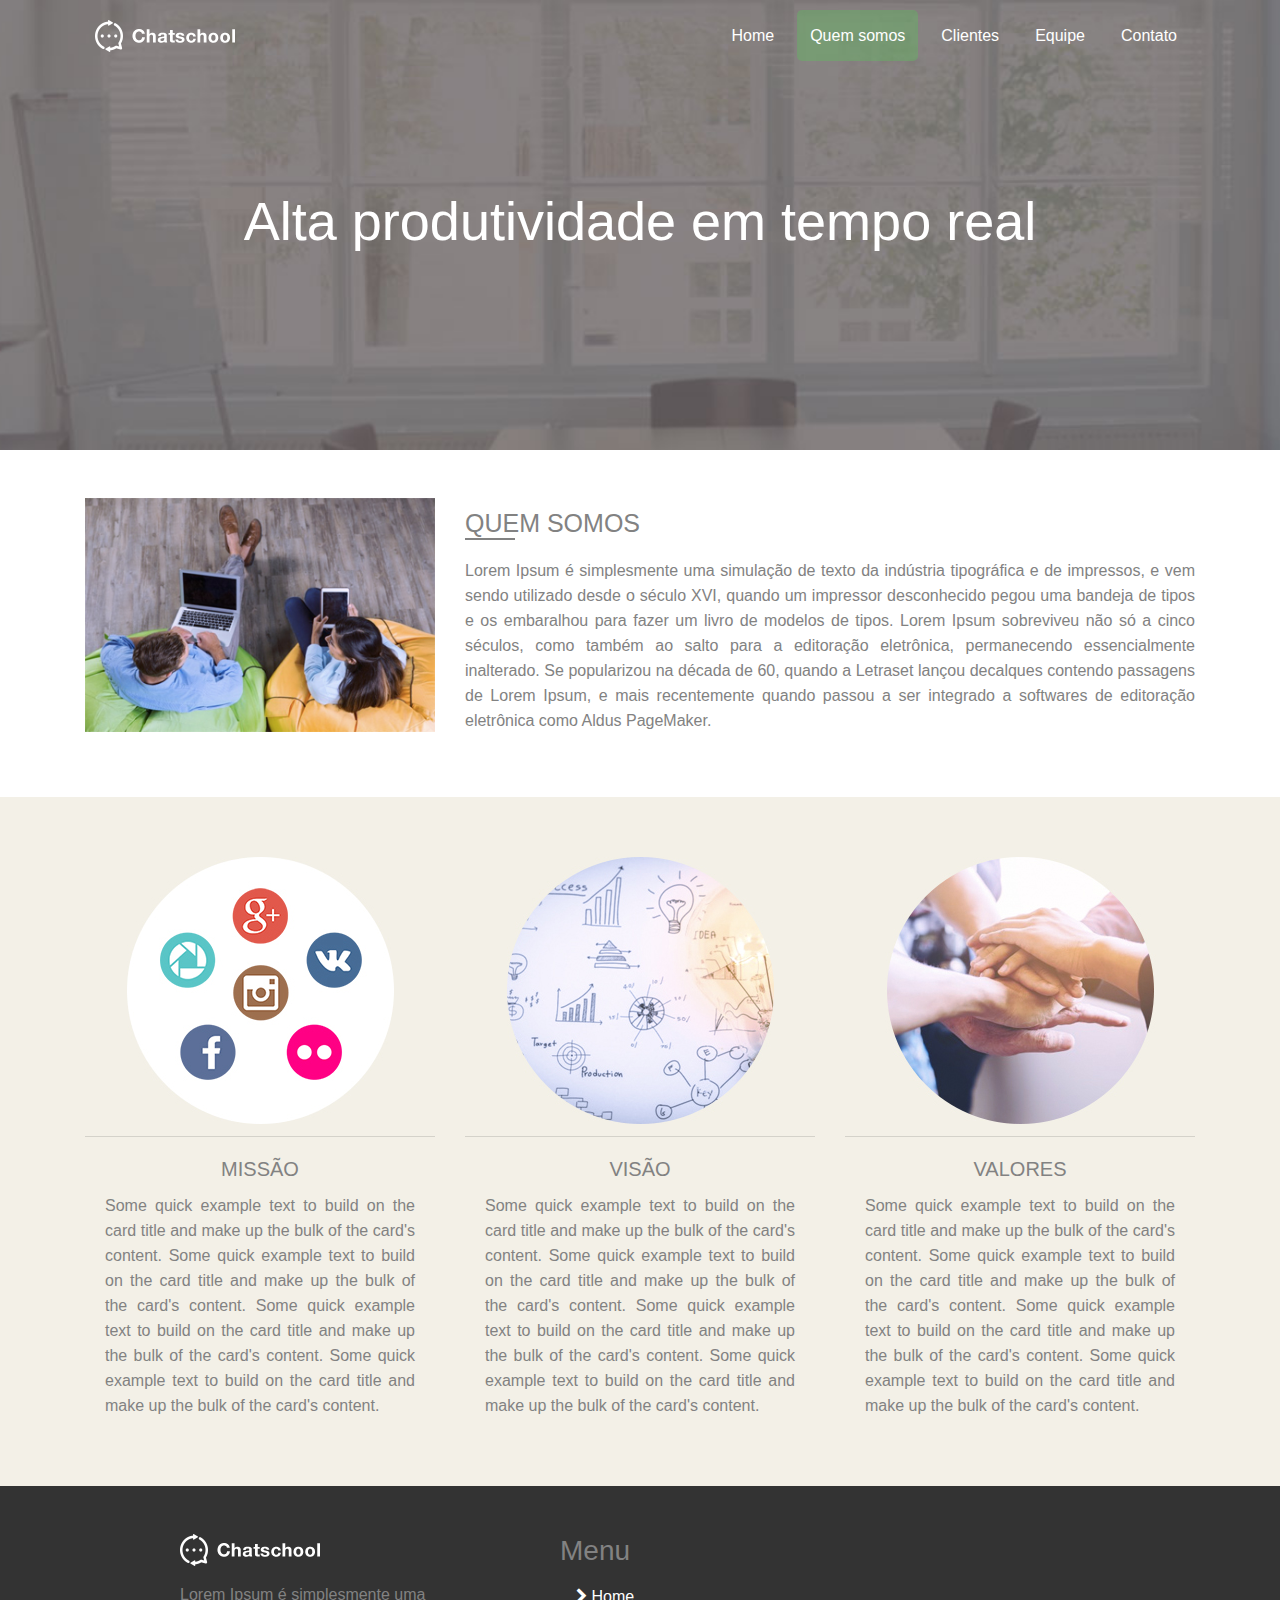
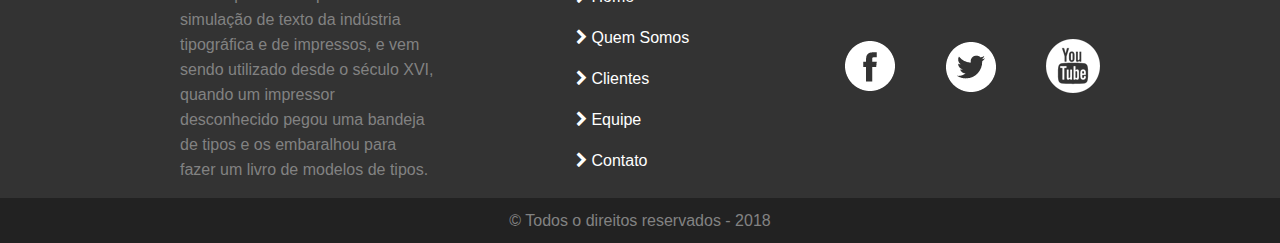
<file: quem-somos.html>
<!doctype html>
<html lang="pt-BR">
    <head>

        <meta charset="utf-8">
        <meta http-equiv="X-UA-Compatible" content="IE=edge">

        <title>Quem somos - Chat School</title>

        <meta name="description" content="">
        <meta name="viewport" content="width=device-width, initial-scale=1">

        <link rel="stylesheet" href="bootstrap/css/bootstrap.min.css">
        <link rel="stylesheet" href="fonts/font-awesome/css/font-awesome.min.css">

        <link rel="stylesheet" href="styles/styles.css">

    </head>
    <body>

        <header id="header-quem-somos" class="page-quem-somos">

            <nav class="navbar navbar-expand-lg">
                <div class="container">

                    <a class="navbar-brand" href="index.html">
                        <img src="images/logo.png" alt="">
                    </a>

                    <button class="navbar-toggler" type="button" data-toggle="collapse" data-target="#navbarSupportedContent" aria-controls="navbarSupportedContent" aria-expanded="false" aria-label="Toggle navigation">
                        <span class="navbar-toggler-icon"></span>
                    </button>

                    <div class="collapse navbar-collapse" id="navbarSupportedContent">

                        <ul class="navbar-nav ml-auto">

                            <li class="nav-item">
                                <a class="nav-link" href="index.html">Home</a>
                            </li>

                            <li class="nav-item active">
                                <a class="nav-link" href="quem-somos.html">Quem somos</a>
                            </li>

                            <li class="nav-item">
                                <a class="nav-link" href="clientes.html">Clientes</a>
                            </li>

                            <li class="nav-item">
                                <a class="nav-link" href="equipe.html">Equipe</a>
                            </li>

                            <li class="nav-item">
                                <a class="nav-link" href="contato.html">Contato</a>
                            </li>

                        </ul>

                    </div><!-- .collapse .navbar-collapse #navbarSupportedContent -->
                </div><!-- .container -->
            </nav>

            <div class="col-12 title">
                <h1>Alta produtividade em tempo real</h1>
            </div>

        </header>

        <section class="quem-somos">
            <div class="container">
                <div class="row mt-5 mb-5">
                    <div class="col-4">
                        <img src="images/quem-somos/quem-somos_01.jpg" class="img-fluid" alt="">
                    </div>
                    <div class="col-8">
                        <h2 class="heading-custom heading-custom-left">Quem Somos</h2>
                        <p class="text-justify">Lorem Ipsum é simplesmente uma simulação de texto da indústria tipográfica e de impressos, e vem sendo utilizado desde o século XVI, quando um impressor desconhecido pegou uma bandeja de tipos e os embaralhou para fazer um livro de modelos de tipos. Lorem Ipsum sobreviveu não só a cinco séculos, como também ao salto para a editoração eletrônica, permanecendo essencialmente inalterado. Se popularizou na década de 60, quando a Letraset lançou decalques contendo passagens de Lorem Ipsum, e mais recentemente quando passou a ser integrado a softwares de editoração eletrônica como Aldus PageMaker.</p>
                    </div>
                </div>
            </div>
        </section>

        <section class="valores pt-5 pb-5">
            <div class="container">
                <div class="row">
                    <div class="col-4">
                        <div class="card border-0 bg-transparent">
                            <div class="card-header d-flex justify-content-center bg-transparent">
                                <img src="images/quem-somos/quem-somos_02.jpg" class="img-fluid" alt="">
                            </div>
                            <div class="card-body">
                                <h5 class="card-title text-center text-uppercase">Missão</h5>
                                <p class="card-text text-justify">Some quick example text to build on the card title and make up the bulk of the card's content. Some quick example text to build on the card title and make up the bulk of the card's content. Some quick example text to build on the card title and make up the bulk of the card's content. Some quick example text to build on the card title and make up the bulk of the card's content. </p>
                            </div>
                        </div>
                    </div>
                    <div class="col-4">
                        <div class="card border-0 bg-transparent">
                            <div class="card-header d-flex justify-content-center bg-transparent">
                                <img src="images/quem-somos/quem-somos_03.jpg" class="img-fluid" alt="">
                            </div>
                            <div class="card-body">
                                <h5 class="card-title text-center text-uppercase">Visão</h5>
                                <p class="card-text text-justify">Some quick example text to build on the card title and make up the bulk of the card's content. Some quick example text to build on the card title and make up the bulk of the card's content. Some quick example text to build on the card title and make up the bulk of the card's content. Some quick example text to build on the card title and make up the bulk of the card's content. </p>
                            </div>
                        </div>
                    </div>
                    <div class="col-4">
                        <div class="card border-0 bg-transparent">
                            <div class="card-header d-flex justify-content-center bg-transparent">
                                <img src="images/quem-somos/quem-somos_04.jpg" class="img-fluid" alt="">
                            </div>
                            <div class="card-body">
                                <h5 class="card-title text-center text-uppercase">Valores</h5>
                                <p class="card-text text-justify">Some quick example text to build on the card title and make up the bulk of the card's content. Some quick example text to build on the card title and make up the bulk of the card's content. Some quick example text to build on the card title and make up the bulk of the card's content. Some quick example text to build on the card title and make up the bulk of the card's content. </p>
                            </div>
                        </div>
                    </div>
                </div>
            </div>
        </section>

        <footer id="footer" class="pt-5 pb-0">
            <div class="container">
                <div class="row">

                    <div class="col-3 offset-1">
                        <p><a href="" title=""><img src="images/logo.png" alt="Logo da Chatschool"></a></p>
                        <p class="text-left">Lorem Ipsum é simplesmente uma simulação de texto da indústria tipográfica e de impressos, e vem sendo utilizado desde o século XVI, quando um impressor desconhecido pegou uma bandeja de tipos e os embaralhou para fazer um livro de modelos de tipos.</p>
                    </div>

                    <div class="col-3 offset-1">
                        <h3 class="heading-custom-left-white mb-0">Menu</h3>
                        <nav class="navbar">
                            <ul class="navbar-nav">
                                <li class="nav-item">
                                    <a href="index.html" class="nav-link text-white"><span class="fa fa-chevron-right"></span> Home</a>
                                </li>
                                <li class="nav-item">
                                    <a href="quem-somos.html" class="nav-link text-white"><span class="fa fa-chevron-right"></span> Quem Somos</a>
                                </li>
                                <li class="nav-item">
                                    <a href="clientes.html" class="nav-link text-white"><span class="fa fa-chevron-right"></span> Clientes</a>
                                </li>
                                <li class="nav-item">
                                    <a href="equipe.html" class="nav-link text-white"><span class="fa fa-chevron-right"></span> Equipe</a>
                                </li>
                                <li class="nav-item">
                                    <a href="contato.html" class="nav-link text-white"><span class="fa fa-chevron-right"></span> Contato</a>
                                </li>
                            </ul>
                        </nav>
                    </div>

                    <div class="col-3 social d-flex align-items-center justify-content-between">
                        <a href="" title=""><img src="images/social-facebook.png" alt=""></a>
                        <a href="" title=""><img src="images/social-twitter.png" alt=""></a>
                        <a href="" title=""><img src="images/social-youtube.png" alt=""></a>
                    </div>

                </div>
            </div>
            <div id="copyright">
                &copy; Todos o direitos reservados - 2018
            </div>
        </footer>
        
        <!-- The scroll to top feature -->

        <div class="scroll-top-wrapper ">
            <span class="scroll-top-inner">
                <i class="fa fa-2x fa-arrow-circle-up"></i>
            </span>
        </div>

        <!-- Google Analytics: change UA-XXXXX-X to be your site's ID. -->
        <script>
            (function (b, o, i, l, e, r) {
                b.GoogleAnalyticsObject = l;
                b[l] || (b[l] =
                        function () {
                            (b[l].q = b[l].q || []).push(arguments)
                        });
                b[l].l = +new Date;
                e = o.createElement(i);
                r = o.getElementsByTagName(i)[0];
                e.src = '//www.google-analytics.com/analytics.js';
                r.parentNode.insertBefore(e, r)
            }(window, document, 'script', 'ga'));
            ga('create', 'UA-XXXXX-X', 'auto');
            ga('send', 'pageview');
        </script>

        <script src="scripts/jquery/jquery.min.js"></script>
        <script src="bootstrap/js/bootstrap.min.js"></script>

        <script src="scripts/app.js"></script>
        <script src="scripts/script.js"></script>

    </body>
</html>
</file>
<file: styles/styles.css>
h2.heading-custom {
  text-transform: uppercase;
  font-weight: normal;
  font-size: 25px;
  margin: 10px 0 20px 0;
  position: relative;
  /* ALIGNMENT */
  /* ALIGNMENT */
  /* ALIGNMENT */ }
  h2.heading-custom:after {
    content: '';
    display: block;
    width: 50px;
    height: 2px; }
  h2.heading-custom.heading-custom-center {
    text-align: center;
    /* COLORED ITEMS */ }
    h2.heading-custom.heading-custom-center:after {
      background-color: #828282;
      position: absolute;
      left: 50%;
      margin-left: -25px; }
    h2.heading-custom.heading-custom-center.heading-custom-white {
      color: #fff; }
      h2.heading-custom.heading-custom-center.heading-custom-white:after {
        background-color: #fff; }
  h2.heading-custom.heading-custom-left {
    text-align: left;
    /* COLORED ITEMS */ }
    h2.heading-custom.heading-custom-left:after {
      background-color: #828282;
      position: absolute;
      left: 0px; }
    h2.heading-custom.heading-custom-left.heading-custom-white {
      color: #fff; }
      h2.heading-custom.heading-custom-left.heading-custom-white:after {
        background-color: #fff; }
  h2.heading-custom.heading-custom-right {
    text-align: right;
    /* COLORED ITEMS */ }
    h2.heading-custom.heading-custom-right:after {
      background-color: #828282;
      position: absolute;
      right: 0px; }
    h2.heading-custom.heading-custom-right.heading-custom-white {
      color: #fff; }
      h2.heading-custom.heading-custom-right.heading-custom-white:after {
        background-color: #fff; }

html,
body {
  height: 100%;
  width: 100%;
  font-family: 'Open Sans', sans-serif;
  color: #828282;
  line-height: 25px; }

header .navbar .navbar-brand {
  padding: 10px; }

header .navbar .navbar-nav .nav-item {
  padding: 5px;
  margin: 2px 5px 2px 5px;
  border-radius: 5px; }
  header .navbar .navbar-nav .nav-item .nav-link {
    color: #fff;
    -webkit-transition: ease .5s all;
    transition: ease .5s all; }
  header .navbar .navbar-nav .nav-item.active, header .navbar .navbar-nav .nav-item:focus, header .navbar .navbar-nav .nav-item:hover {
    background-color: rgba(84, 209, 84, 0.3);
    -webkit-transition: ease .5s all;
    transition: ease .5s all; }

#footer {
  background-color: #333333; }
  #footer #copyright {
    width: 100%;
    text-align: center;
    background-color: #222222;
    padding: 10px; }

.scroll-top-wrapper {
  position: fixed;
  opacity: 0;
  visibility: hidden;
  overflow: hidden;
  text-align: center;
  z-index: 99999999;
  background-color: #777777;
  color: #eeeeee;
  width: 50px;
  height: 48px;
  line-height: 48px;
  right: 30px;
  bottom: 30px;
  padding-top: 2px;
  border-top-left-radius: 10px;
  border-top-right-radius: 10px;
  border-bottom-right-radius: 10px;
  border-bottom-left-radius: 10px;
  -webkit-transition: all 0.5s ease-in-out;
  transition: all 0.5s ease-in-out; }

.scroll-top-wrapper:hover {
  background-color: #888888; }

.scroll-top-wrapper.show {
  visibility: visible;
  cursor: pointer;
  opacity: 1.0; }

.scroll-top-wrapper i.fa {
  line-height: inherit; }

#header-index,
#how-it-works,
#clients,
#team {
  width: 100%;
  height: 100%; }

#header-index {
  background: #000 no-repeat fixed center;
  background-size: cover;
  color: #fff;
  position: relative; }
  #header-index.page-home {
    background-image: url("../images/background-header.jpg"); }
  #header-index .title {
    position: absolute;
    left: 0;
    top: 50%;
    -webkit-transform: translate(0, -50%);
        -ms-transform: translate(0, -50%);
            transform: translate(0, -50%);
    text-align: center; }
    #header-index .title h1 {
      font-size: 54px;
      line-height: 60px; }

#clients {
  background-color: #f2f2f2; }

#team {
  background-color: #54d154;
  color: #fff; }

#header-quem-somos {
  width: 100%;
  height: 50%;
  background: #000 no-repeat fixed center;
  background-size: cover;
  color: #fff;
  position: relative; }
  #header-quem-somos.page-quem-somos {
    background-image: url("../images/background-quem-somos.jpg"); }
  #header-quem-somos .title {
    position: absolute;
    left: 0;
    top: 50%;
    -webkit-transform: translate(0, -50%);
        -ms-transform: translate(0, -50%);
            transform: translate(0, -50%);
    text-align: center; }
    #header-quem-somos .title h1 {
      font-size: 54px;
      line-height: 60px; }

.valores {
  background-color: #f3f0e7; }

#header-clients {
  width: 100%;
  height: 50%;
  background: #000 no-repeat fixed center;
  background-size: cover;
  color: #fff;
  position: relative; }
  #header-clients.page-clients {
    background-image: url("../images/background-clientes.jpg"); }
  #header-clients .title {
    position: absolute;
    left: 0;
    top: 50%;
    -webkit-transform: translate(0, -50%);
        -ms-transform: translate(0, -50%);
            transform: translate(0, -50%);
    text-align: center; }
    #header-clients .title h1 {
      font-size: 54px;
      line-height: 60px; }

#header-team {
  width: 100%;
  height: 50%;
  background: #000 no-repeat fixed center;
  background-size: cover;
  color: #fff;
  position: relative; }
  #header-team.page-team {
    background-image: url("../images/background-equipe.jpg"); }
  #header-team .title {
    position: absolute;
    left: 0;
    top: 50%;
    -webkit-transform: translate(0, -50%);
        -ms-transform: translate(0, -50%);
            transform: translate(0, -50%);
    text-align: center; }
    #header-team .title h1 {
      font-size: 54px;
      line-height: 60px; }

#header-contact {
  width: 100%;
  height: 50%;
  background: #000 no-repeat fixed center;
  background-size: cover;
  color: #fff;
  position: relative; }
  #header-contact.page-contact {
    background-image: url("../images/background-contato.jpg"); }
  #header-contact .title {
    position: absolute;
    left: 0;
    top: 50%;
    -webkit-transform: translate(0, -50%);
        -ms-transform: translate(0, -50%);
            transform: translate(0, -50%);
    text-align: center; }
    #header-contact .title h1 {
      font-size: 54px;
      line-height: 60px; }

/*# sourceMappingURL=[data-uri] */
</file>
